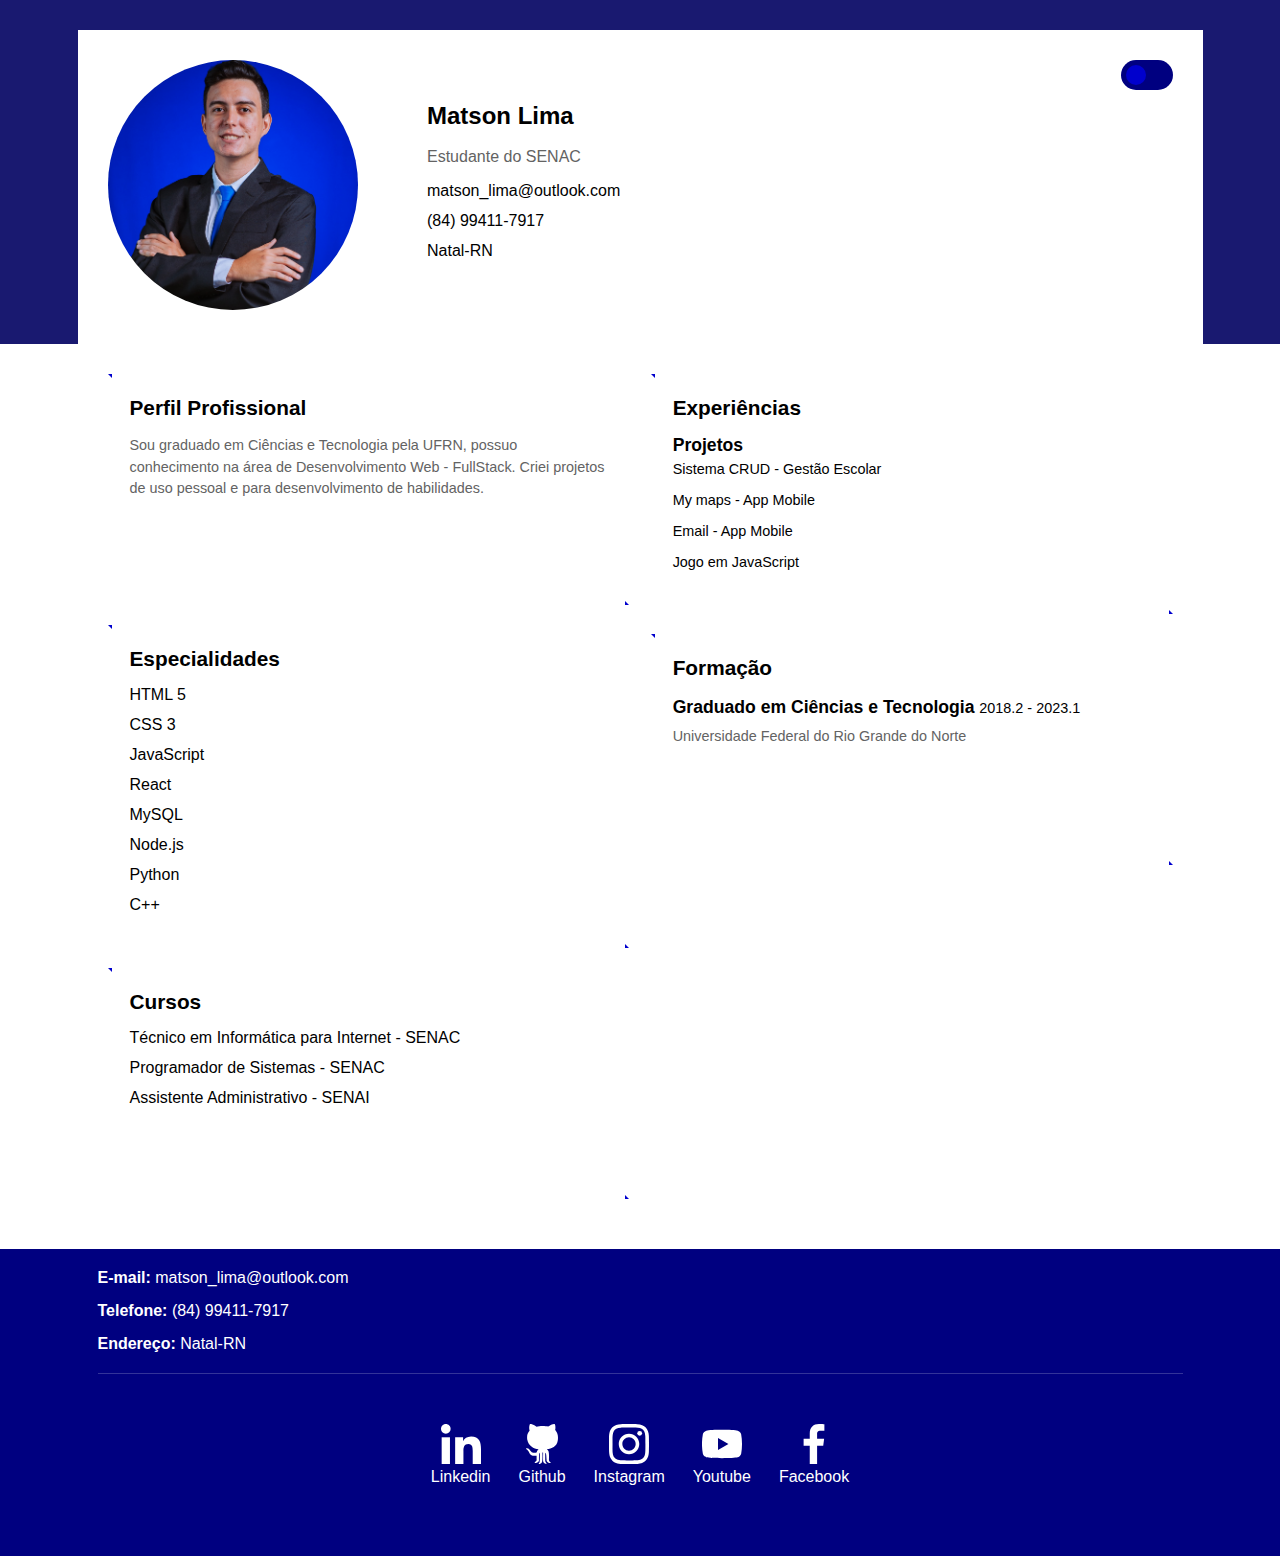
<file: index.html>
<!DOCTYPE html>
    <head>
        <title>Portfólio</title>
        <link rel="stylesheet" href="style.css">
        
        
    </head>
    <body>
        <input type="checkbox" id="ativar-dark" class="ativar-dark">
        <div class="dark-mode">
        <!-- CABEÇALHO -->
            <header>
                <div class="container">
                    <label for="ativar-dark">
                        <span></span>
                    </label>
                    <div class="linha">
                        <!-- CAIXA FOTO DE PERFÍL -->
                        <div class="coluna coluna-esquerda">
                            <figure>
                                
                                <img src="images\fotoperfil.jpg" alt="Matson Lima"><figcaption class="hidden">Matson Lima</figcaption>
                            </figure>
                        </div>

                        <div class="coluna coluna-direita">

                            <h1>Matson Lima</h1></br>
                            <p>Estudante do SENAC</p>

                            <ul>
                                <li>
                                    <a href="mailto:matson_lima@outlook.com">matson_lima@outlook.com</a>
                                </li>
                                <li>
                                    <a href="tel:5584994117917">(84) 99411-7917</a>
                                </li>
                                <li>
                                    <a href="#">Natal-RN</a>
                                </li>
                            </ul>

                        </div>
                    </div>
                </div>
            </header>
            <main>
                
                <div class="container">

                    <div class="linha">

                        <!-- CONTEÚDO LADO ESQUERDO -->
                        <div class="coluna coluna-esquerda">
                        
                            <section>
                                <span class="topo-direita"></span>
                                <h2>Perfil Profissional</h2>
                                <p> Sou graduado em Ciências e Tecnologia pela UFRN, possuo conhecimento na área de 
                                    Desenvolvimento Web - FullStack. Criei projetos de uso pessoal e para desenvolvimento 
                                    de habilidades.</p>
                                <span class="baixo-esquerda"></span>
                            </section>

                            <section>
                                <span class="topo-direita"></span>
                                <h2>Especialidades</h2>
                                <ul>
                                    <li>HTML 5</li>
                                    <li>CSS 3</li>
                                    <li>JavaScript</li>
                                    <li>React</li>                                    
                                </ul>
                                <ul>
                                    <li>MySQL</li>
                                    <li>Node.js</li>
                                    <li>Python</li>
                                    <li>C++</li>                                    
                                </ul>
                                <span class="baixo-esquerda"></span>
                            </section>

                            <section>
                                <span class="topo-direita"></span>
                                <h2>Cursos</h2>
                                <ul>
                                    <li>Técnico em Informática para Internet - SENAC</li>
                                    <li>Programador de Sistemas - SENAC</li>
                                    <li>Assistente Administrativo - SENAI</li>
                                </ul>
                                <span class="baixo-esquerda"></span>
                            </section>

                        </div>
                        
                        <!-- CONTEÚDO LADO DIREITA -->
                        <div class="coluna coluna-direita">

                            <section>
                                <span class="topo-direita"></span>
                                <h2>Experiências</h2>
                                <ul>
                                    <li>
                                        <h3>Projetos</h3>
                                        <strong>Sistema CRUD - Gestão Escolar</strong></br>
                                        <strong>My maps - App Mobile</strong></br>
                                        <strong>Email - App Mobile</strong></br>
                                        <strong>Jogo em JavaScript</strong>
                                    </li>
                                    
                                </ul>
                                <span class="baixo-esquerda"></span>
                            </section>

                            <section>
                                <span class="topo-direita"></span>
                                <h2>Formação</h2>
                                <ul>
                                    <li>
                                        <h3>Graduado em Ciências e Tecnologia <strong>2018.2 - 2023.1</strong></h3>
                                        <p>Universidade Federal do Rio Grande do Norte</p>
                                    </li>
                                    
                                </ul>
                                <span class="baixo-esquerda"></span>
                            </section>

                        </div>

                    </div>
                </div>

            </main>
            <footer>
                <div class="container">

                    <nav>
                        <ul class="info-contato">
                            <li>
                                <a href="mailto:matson_lima@outlook.com"><strong>E-mail:</strong> matson_lima@outlook.com</a>
                            </li>
                            <li>
                                <a href="tel:5584994117917"><strong>Telefone:</strong> (84) 99411-7917</a>
                            </li>
                            <li>
                                <a href="#"><strong>Endereço:</strong> Natal-RN</a>
                            </li>
                        </ul>
                    </nav> 
                    
                    <nav>
                        <ul class="redes-sociais">
                            <li>
                                <a href="https://www.linkedin.com/in/matson-ferreira-078928187/">
                                    <img src="images\linkedin.svg" alt="Linkedin">
                                    <p>Linkedin</p>
                                </a>
                            </li>
                            <li>
                                <a href="https://github.com/matsonfv">
                                    <img src="images\github-big-logo.svg" alt="Github">
                                    <p>Github</p>
                                </a>
                            </li>
                            <li>
                                <a href="https://www.instagram.com/matsonvenceslau">
                                    <img src="images\instagram.svg" alt="Instagram">
                                    <p>Instagram</p>
                                </a>
                            </li>
                            <li>
                                <a href="https://www.youtube.com/@matsonferreira7168">
                                    <img src="images\youtube.svg" alt="Youtube">
                                    <p>Youtube</p>
                                </a>
                            </li>
                            <li>
                                <a href="https://www.facebook.com/matson.ferreira">
                                    <img src="images\facebook-app-symbol.svg" alt="Facebook">
                                    <p>Facebook</p>
                                </a>
                            </li>
                        </ul>
                    </nav>

                </div>
            </footer>
        </div>
        
    </body>

</html>
</file>
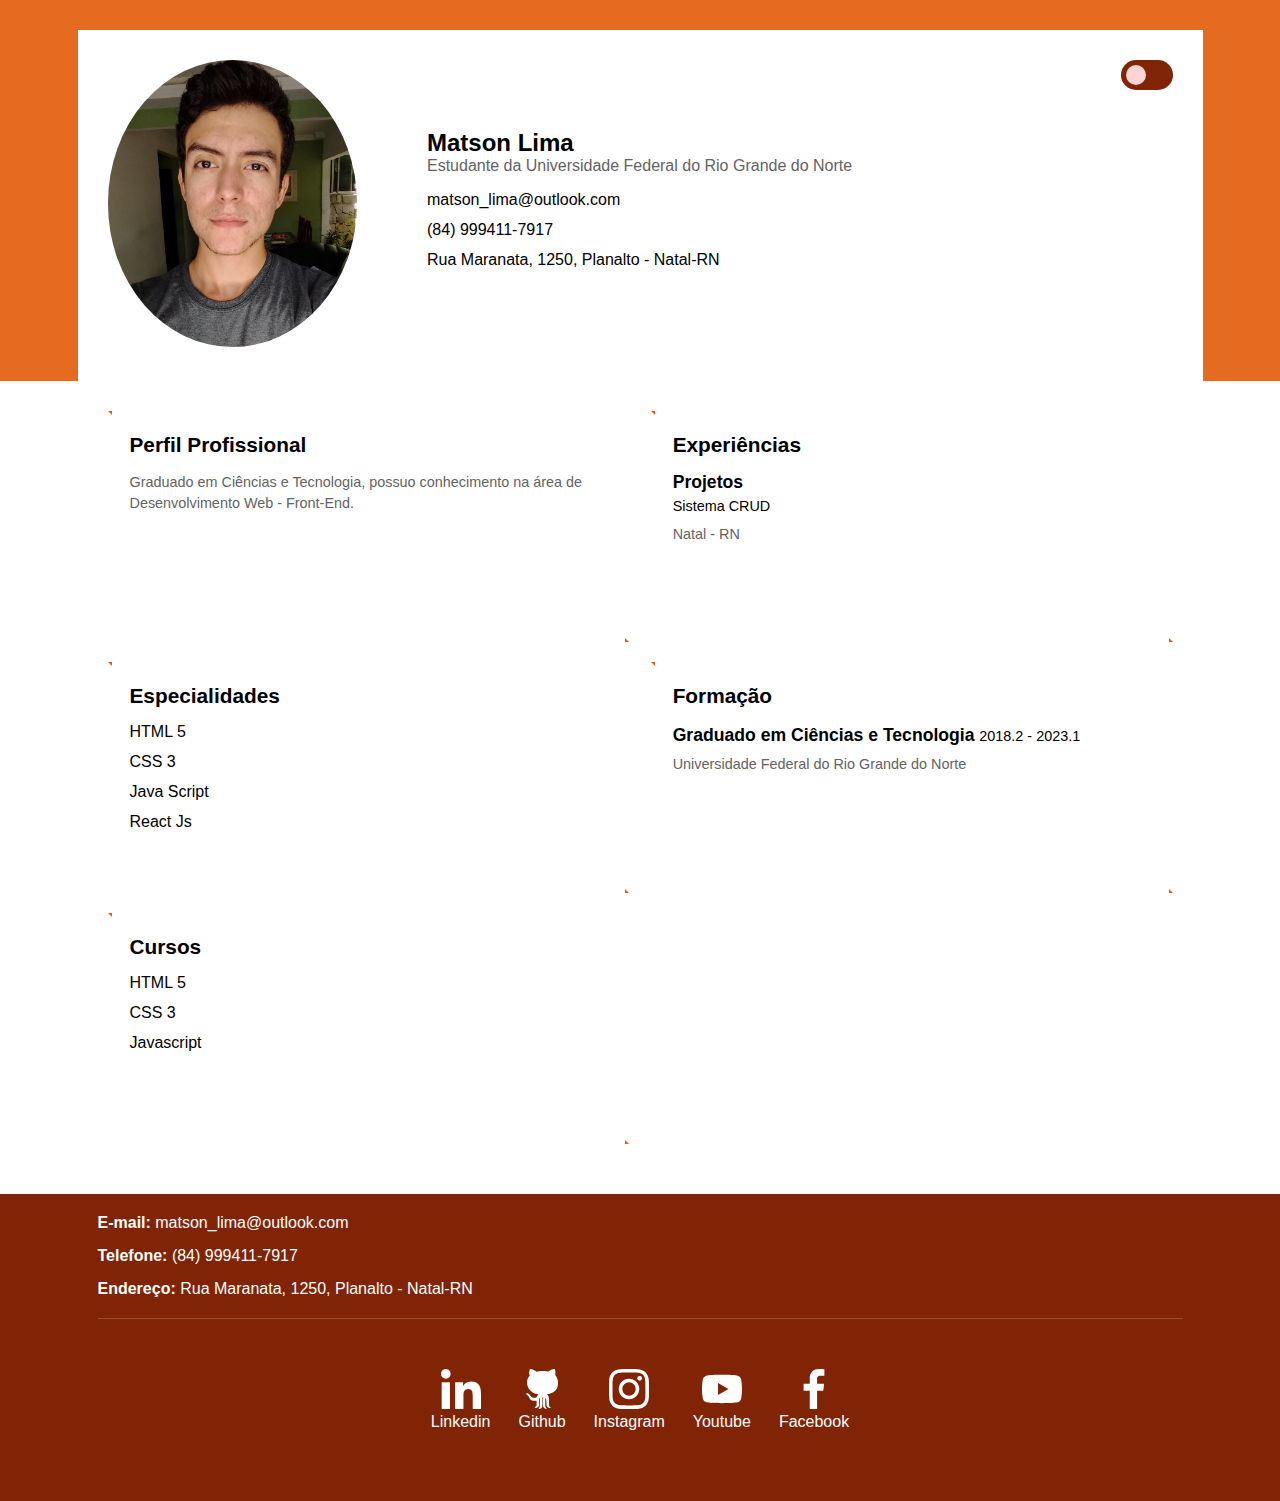
<file: Site Portfólio/index.html>
<!DOCTYPE html>
    <head>
        <title>Portfólio</title>
        <link rel="stylesheet" href="style.css">
        
        
    </head>
    <body>
        <input type="checkbox" id="ativar-dark" class="ativar-dark">
        <div class="dark-mode">
        <!-- CABEÇALHO -->
            <header>
                <div class="container">
                    <label for="ativar-dark">
                        <span></span>
                    </label>
                    <div class="linha">
                        <!-- CAIXA FOTO DE PERFÍL -->
                        <div class="coluna coluna-esquerda">
                            <figure>
                                
                                <img src="images\foto_perfil.jpg" alt="Matson Lima"><figcaption class="hidden">Matson Lima</figcaption>
                            </figure>
                        </div>

                        <div class="coluna coluna-direita">

                            <h1>Matson Lima</h1>
                            <p>Estudante da Universidade Federal do Rio Grande do Norte</p>

                            <ul>
                                <li>
                                    <a href="mailto:matson_lima@outlook.com">matson_lima@outlook.com</a>
                                </li>
                                <li>
                                    <a href="tel:5584994117917">(84) 999411-7917</a>
                                </li>
                                <li>
                                    <a href="#">Rua Maranata, 1250, Planalto - Natal-RN</a>
                                </li>
                            </ul>

                        </div>
                    </div>
                </div>
            </header>
            <main>
                
                <div class="container">

                    <div class="linha">

                        <!-- CONTEÚDO LADO ESQUERDO -->
                        <div class="coluna coluna-esquerda">
                        
                            <section>
                                <span class="topo-direita"></span>
                                <h2>Perfil Profissional</h2>
                                <p>Graduado em Ciências e Tecnologia, possuo conhecimento na área de Desenvolvimento Web - Front-End. </p>
                                <span class="baixo-esquerda"></span>
                            </section>

                            <section>
                                <span class="topo-direita"></span>
                                <h2>Especialidades</h2>
                                <ul>
                                    <li>HTML 5</li>
                                    <li>CSS 3</li>
                                    <li>Java Script</li>
                                    <li>React Js</li>
                                </ul>
                                <span class="baixo-esquerda"></span>
                            </section>

                            <section>
                                <span class="topo-direita"></span>
                                <h2>Cursos</h2>
                                <ul>
                                    <li>HTML 5</li>
                                    <li>CSS 3</li>
                                    <li>Javascript</li>
                                </ul>
                                <span class="baixo-esquerda"></span>
                            </section>

                        </div>
                        
                        <!-- CONTEÚDO LADO DIREITA -->
                        <div class="coluna coluna-direita">

                            <section>
                                <span class="topo-direita"></span>
                                <h2>Experiências</h2>
                                <ul>
                                    <li>
                                        <h3>Projetos</h3>
                                        <strong>Sistema CRUD</strong>
                                        <p>Natal - RN</p>
                                    </li>
                                    
                                </ul>
                                <span class="baixo-esquerda"></span>
                            </section>

                            <section>
                                <span class="topo-direita"></span>
                                <h2>Formação</h2>
                                <ul>
                                    <li>
                                        <h3>Graduado em Ciências e Tecnologia <strong>2018.2 - 2023.1</strong></h3>
                                        <p>Universidade Federal do Rio Grande do Norte</p>
                                    </li>
                                    
                                </ul>
                                <span class="baixo-esquerda"></span>
                            </section>

                        </div>

                    </div>
                </div>

            </main>
            <footer>
                <div class="container">

                    <nav>
                        <ul class="info-contato">
                            <li>
                                <a href="mailto:matson_lima@outlook.com"><strong>E-mail:</strong> matson_lima@outlook.com</a>
                            </li>
                            <li>
                                <a href="tel:5584994117917"><strong>Telefone:</strong> (84) 999411-7917</a>
                            </li>
                            <li>
                                <a href="#"><strong>Endereço:</strong> Rua Maranata, 1250, Planalto - Natal-RN</a>
                            </li>
                        </ul>
                    </nav> 
                    
                    <nav>
                        <ul class="redes-sociais">
                            <li>
                                <a href="https://www.linkedin.com/in/matson-ferreira-078928187/">
                                    <img src="images\linkedin.svg" alt="Linkedin">
                                    <p>Linkedin</p>
                                </a>
                            </li>
                            <li>
                                <a href="https://github.com/matsonfv">
                                    <img src="images\github-big-logo.svg" alt="Github">
                                    <p>Github</p>
                                </a>
                            </li>
                            <li>
                                <a href="https://www.instagram.com/matsonferreira">
                                    <img src="images\instagram.svg" alt="Instagram">
                                    <p>Instagram</p>
                                </a>
                            </li>
                            <li>
                                <a href="https://www.youtube.com/@matsonferreira7168">
                                    <img src="images\youtube.svg" alt="Youtube">
                                    <p>Youtube</p>
                                </a>
                            </li>
                            <li>
                                <a href="https://www.facebook.com/matson.ferreira">
                                    <img src="images\facebook-app-symbol.svg" alt="Facebook">
                                    <p>Facebook</p>
                                </a>
                            </li>
                        </ul>
                    </nav>

                </div>
            </footer>
        </div>
        
    </body>
</html>
</file>
<file: style.css>
html, body, figure, img, div, input, textarea, p, h1, h2, h3, h4, h5, h6, ul, li, a, main{
    margin: 0;
    padding: 0;
    box-sizing: border-box;
    list-style: none;
    text-decoration: none;
}

.coluna{
    flex-basis: 49%;
}

:root{
    --corBackgroundPrimaria: #191970;
    --corBackgroundSecundaria: #000080;
    --corBackgroundDark:#000;
    --corTextPrimaria:#636363;
    --corTextoSecudaria:#000;

}

.hidden{
    display: none;
}


/* BODY */
body{
    font-family: 'Open Sans', sans-serif;
}


/* HEADER */
header{
    background-color: var(--corBackgroundPrimaria);
    padding: 30px 30px 0;
}
header .container{
    background-color: white;
}
header .linha{
    align-items: center;
}
header .coluna-esquerda{
    flex-basis: 30%;
}
header .coluna-direita{
    flex-basis: 60%;
    text-align: center;
}

header .coluna img{
    max-width: 100%;
}
header .coluna h1{
    font-size: 1.5rem;
    color:var(--corTextoSecudaria);
}
header .coluna p{
    font-size: 1rem;
    color:var(--corTextPrimaria);
}
header .coluna ul{
    margin: 16px 0 0;
}
header .coluna ul li{
    margin: 0 0 12px;
}
header .coluna ul li a{
    font-size: 1rem;
    color:var(--corTextoSecudaria);
}


/* FOOTER */
footer{
    background-color:var(--corBackgroundSecundaria);
}
footer .container{
    padding: 20px;
}
footer nav ul li a{
    color: white;
}

footer nav .info-contato li{
    margin: 0 0 15px;
}

footer nav .redes-sociais{
    border-top: 1px solid rgb(255 255 255 / 20%);
    margin: 20px 0 50px;
    padding: 50px 0 0;
    text-align: center;
}
footer nav .redes-sociais li{
    margin: 15px 28px;
    text-align: center;
    display: inline-block;
}

footer nav .redes-sociais li a img{
    width: 40px;
    transition: .2s;
}
footer nav .redes-sociais li a:hover img{
    transform: scale(1.2) translateY(-10px);
}


/* PÁGINA INICIAL */
main .coluna{
    padding: 20px;
}
main .coluna section{
    border-bottom: 1px solid #d4e9ff;
    margin: 0 0 20px;
    min-height: 187px;
    color:var(--corTextoSecudaria);
}

main .coluna section h2{
    font-size: 1.3rem;
    margin: 0 0 15px;
}
main .coluna section p{
    font-size: 0.9rem;
    color: var(--corTextPrimaria);
    line-height: 1.5;
}

main .coluna section ul li{
    margin: 0 0 12px;
}
main .coluna section ul li h3{
    font-size: 1.1rem;
}
main .coluna section ul li strong{
    font-size: 0.9rem;
    font-weight: 500;
    margin: 5px 0 10px;
    display: inline-block;
}


/* EXTRAS */
.ativar-dark{
    width: 50px;
    height: 50px;
    display: none;
}
header .container{
    position: relative;
}
label{
    position: absolute;
    top: 30px;
    right: 30px;
    width: 52px;
    height: 30px;
    background-color: var(--corBackgroundSecundaria);
    border-radius: 20px;
    padding: 5px 5px;
    box-sizing: border-box;
    cursor: pointer;
}
label span{
    width: 20px;
    height: 20px;
    display: block;
    background-color: #0000CD;
    border-radius: 100%;
    transition: all ease .3s;
}

.ativar-dark:checked ~ .dark-mode label{
    background-color: #5c5c5c;
}
.ativar-dark:checked ~ .dark-mode label span{
    background-color: var(--corBackgroundSecundaria);
    /* margin-left: 21px; */
    transform: translateX(21px);
    transition: all ease .3s;
}

.ativar-dark:checked ~ .dark-mode{
    --corBackgroundPrimaria: #000;
    --corBackgroundSecundaria: #000;
    --corTextPrimaria:#fff;
    --corTextoSecudaria:#fff;
}
.ativar-dark:checked ~ .dark-mode header{
    background-color:var(--corBackgroundSecundaria) ;
}
.ativar-dark:checked ~ .dark-mode header .container{
    background-color:var(--corBackgroundDark) ;
}
.ativar-dark:checked ~ .dark-mode  .container{
    background-color:var(--corBackgroundDark) ;
}
.ativar-dark:checked ~ .dark-mode main{
    background-color:var(--corBackgroundSecundaria) ;
} 

@keyframes aumentarLargura{
    from{
        width: 0;
    }
    to{
        width: 100%;
    }
}

@keyframes aumentarAltura{
    from{
        height: 0;
    }
    to{
        height: 100%;
    }
}



/* @MEDIA */
@media only screen and (min-width: 768px){
    .linha{
        display: flex;
        flex-wrap: wrap;
        align-items: flex-start;
        justify-content: space-between;
    }
    footer nav .redes-sociais {
        display: flex;
        justify-content: center;
    }
    header{
        padding: 30px 0 0;
    }
    header .coluna img{
        max-width: 250px;
        border-radius: 100%;
    }
    .container{
        width: 100%;
        max-width: 1125px;
        margin: 0 auto;
        padding: 30px;
    }
    header .coluna-direita{
        text-align: left;
    }
    main .coluna section{
        /* border: 2px solid #d4e9ff; */
        border: 2px solid transparent;
        padding: 20px;
        position: relative;
    }
    main .coluna section span{
        position: absolute;
        display: block;
        width: 0;
        height: 0;
        border: 2px solid transparent;
    }
    main .coluna section .topo-direita{
        top: -2px;
        left: -2px;
        animation-name: aumentarLargura, aumentarAltura;
        animation-duration: 1s, 1s;
        animation-delay: 2s, 3s;
        animation-fill-mode: forwards;
        border-top-color: #0000CD;
        border-right-color: #0000CD;
    }
    main .coluna section .baixo-esquerda{
        bottom: -2px;
        right: -2px;
        animation-name: aumentarLargura, aumentarAltura;
        animation-duration: 1s, 1s;
        animation-delay: 4s, 5s;
        animation-fill-mode: forwards;
        border-bottom-color: #0000CD;
        border-left-color: #0000CD;
    }
    main .coluna{
        padding: 0;
    }
    footer nav .redes-sociais li{
        margin: 0  14px;
        text-align: center;
        display: initial;
    }
    
}

@media only screen and (min-width: 991px){

    header .coluna-direita{
        flex-basis: 70%;
    }

}
</file>
<file: Site Portfólio/style.css>
html, body, figure, img, div, input, textarea, p, h1, h2, h3, h4, h5, h6, ul, li, a, main{
    margin: 0;
    padding: 0;
    box-sizing: border-box;
    list-style: none;
    text-decoration: none;
}

.coluna{
    flex-basis: 49%;
}

:root{
    --corBackgroundPrimaria: #e46b20;
    --corBackgroundSecundaria: #802405;
    --corBackgroundDark:#0e0e0e;
    --corTextPrimaria:#636363;
    --corTextoSecudaria:#000;

}

.hidden{
    display: none;
}


/* BODY */
body{
    font-family: 'Open Sans', sans-serif;
}


/* HEADER */
header{
    background-color: var(--corBackgroundPrimaria);
    padding: 30px 30px 0;
}
header .container{
    background-color: white;
}
header .linha{
    align-items: center;
}
header .coluna-esquerda{
    flex-basis: 30%;
}
header .coluna-direita{
    flex-basis: 60%;
    text-align: center;
}

header .coluna img{
    max-width: 100%;
}
header .coluna h1{
    font-size: 1.5rem;
    color:var(--corTextoSecudaria);
}
header .coluna p{
    font-size: 1rem;
    color:var(--corTextPrimaria);
}
header .coluna ul{
    margin: 16px 0 0;
}
header .coluna ul li{
    margin: 0 0 12px;
}
header .coluna ul li a{
    font-size: 1rem;
    color:var(--corTextoSecudaria);
}


/* FOOTER */
footer{
    background-color:var(--corBackgroundSecundaria);
}
footer .container{
    padding: 20px;
}
footer nav ul li a{
    color: white;
}

footer nav .info-contato li{
    margin: 0 0 15px;
}

footer nav .redes-sociais{
    border-top: 1px solid rgb(255 255 255 / 20%);
    margin: 20px 0 50px;
    padding: 50px 0 0;
    text-align: center;
}
footer nav .redes-sociais li{
    margin: 15px 28px;
    text-align: center;
    display: inline-block;
}

footer nav .redes-sociais li a img{
    width: 40px;
    transition: .2s;
}
footer nav .redes-sociais li a:hover img{
    transform: scale(1.2) translateY(-10px);
}


/* PÁGINA INICIAL */
main .coluna{
    padding: 20px;
}
main .coluna section{
    border-bottom: 1px solid #d4e9ff;
    margin: 0 0 20px;
    min-height: 187px;
    color:var(--corTextoSecudaria);
}

main .coluna section h2{
    font-size: 1.3rem;
    margin: 0 0 15px;
}
main .coluna section p{
    font-size: 0.9rem;
    color: var(--corTextPrimaria);
    line-height: 1.5;
}

main .coluna section ul li{
    margin: 0 0 12px;
}
main .coluna section ul li h3{
    font-size: 1.1rem;
}
main .coluna section ul li strong{
    font-size: 0.9rem;
    font-weight: 500;
    margin: 5px 0 10px;
    display: inline-block;
}


/* EXTRAS */
.ativar-dark{
    width: 50px;
    height: 50px;
    display: none;
}
header .container{
    position: relative;
}
label{
    position: absolute;
    top: 30px;
    right: 30px;
    width: 52px;
    height: 30px;
    background-color: var(--corBackgroundSecundaria);
    border-radius: 20px;
    padding: 5px 5px;
    box-sizing: border-box;
    cursor: pointer;
}
label span{
    width: 20px;
    height: 20px;
    display: block;
    background-color: #ffd4d4;
    border-radius: 100%;
    transition: all ease .3s;
}

.ativar-dark:checked ~ .dark-mode label{
    background-color: #ffd4d4;
}
.ativar-dark:checked ~ .dark-mode label span{
    background-color: var(--corBackgroundSecundaria);
    /* margin-left: 21px; */
    transform: translateX(21px);
    transition: all ease .3s;
}

.ativar-dark:checked ~ .dark-mode{
    --corBackgroundPrimaria: #000;
    --corBackgroundSecundaria: #000;
    --corTextPrimaria:#fff;
    --corTextoSecudaria:#fff;
}
.ativar-dark:checked ~ .dark-mode header{
    background-color:var(--corBackgroundSecundaria) ;
}
.ativar-dark:checked ~ .dark-mode header .container{
    background-color:var(--corBackgroundDark) ;
}
.ativar-dark:checked ~ .dark-mode  .container{
    background-color:var(--corBackgroundDark) ;
}
.ativar-dark:checked ~ .dark-mode main{
    background-color:var(--corBackgroundSecundaria) ;
} 

@keyframes aumentarLargura{
    from{
        width: 0;
    }
    to{
        width: 100%;
    }
}

@keyframes aumentarAltura{
    from{
        height: 0;
    }
    to{
        height: 100%;
    }
}



/* @MEDIA */
@media only screen and (min-width: 768px){
    .linha{
        display: flex;
        flex-wrap: wrap;
        align-items: flex-start;
        justify-content: space-between;
    }
    footer nav .redes-sociais {
        display: flex;
        justify-content: center;
    }
    header{
        padding: 30px 0 0;
    }
    header .coluna img{
        max-width: 250px;
        border-radius: 100%;
    }
    .container{
        width: 100%;
        max-width: 1125px;
        margin: 0 auto;
        padding: 30px;
    }
    header .coluna-direita{
        text-align: left;
    }
    main .coluna section{
        /* border: 2px solid #d4e9ff; */
        border: 2px solid transparent;
        padding: 20px;
        position: relative;
    }
    main .coluna section span{
        position: absolute;
        display: block;
        width: 0;
        height: 0;
        border: 2px solid transparent;
    }
    main .coluna section .topo-direita{
        top: -2px;
        left: -2px;
        animation-name: aumentarLargura, aumentarAltura;
        animation-duration: 1s, 1s;
        animation-delay: 2s, 3s;
        animation-fill-mode: forwards;
        border-top-color: #ff5500;
        border-right-color: #ff5500;
    }
    main .coluna section .baixo-esquerda{
        bottom: -2px;
        right: -2px;
        animation-name: aumentarLargura, aumentarAltura;
        animation-duration: 1s, 1s;
        animation-delay: 4s, 5s;
        animation-fill-mode: forwards;
        border-bottom-color: #ff5500;
        border-left-color: #ff5500;
    }
    main .coluna{
        padding: 0;
    }
    footer nav .redes-sociais li{
        margin: 0  14px;
        text-align: center;
        display: initial;
    }
    
}

@media only screen and (min-width: 991px){

    header .coluna-direita{
        flex-basis: 70%;
    }
}
</file>
